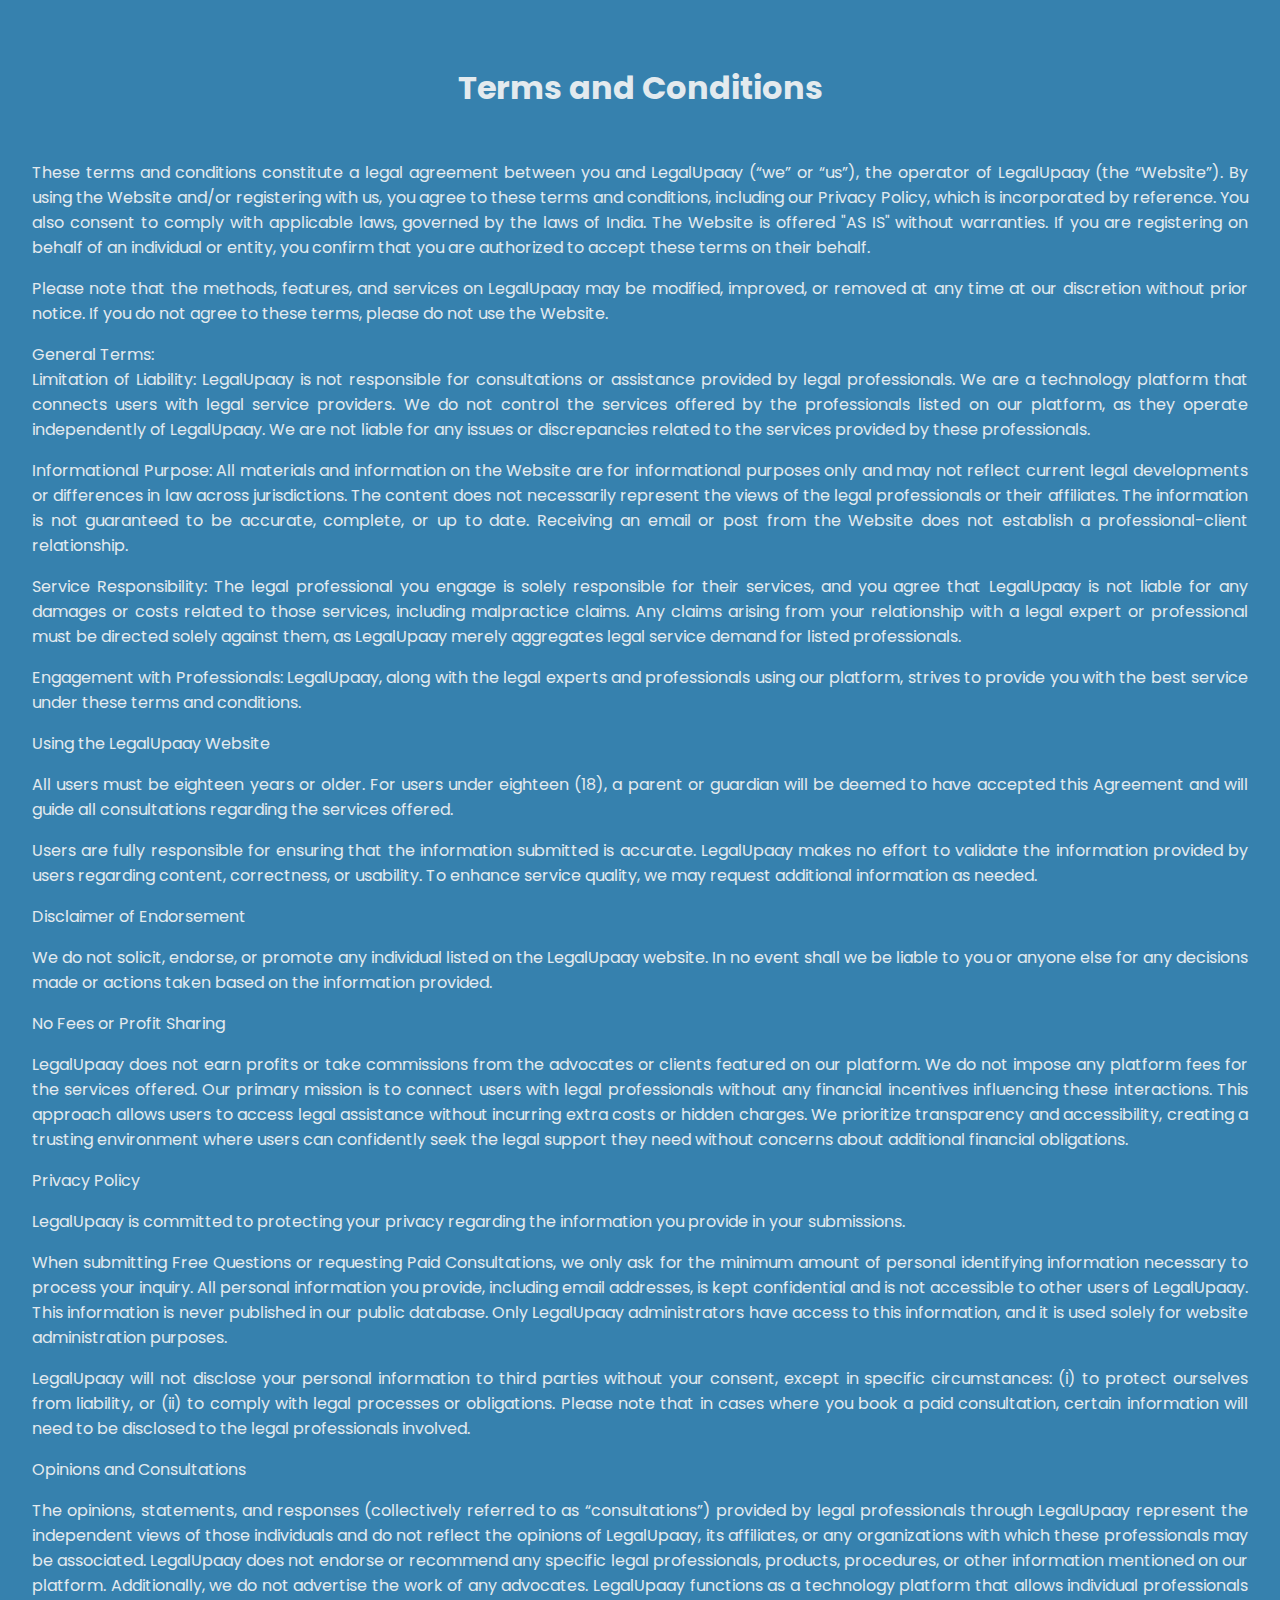
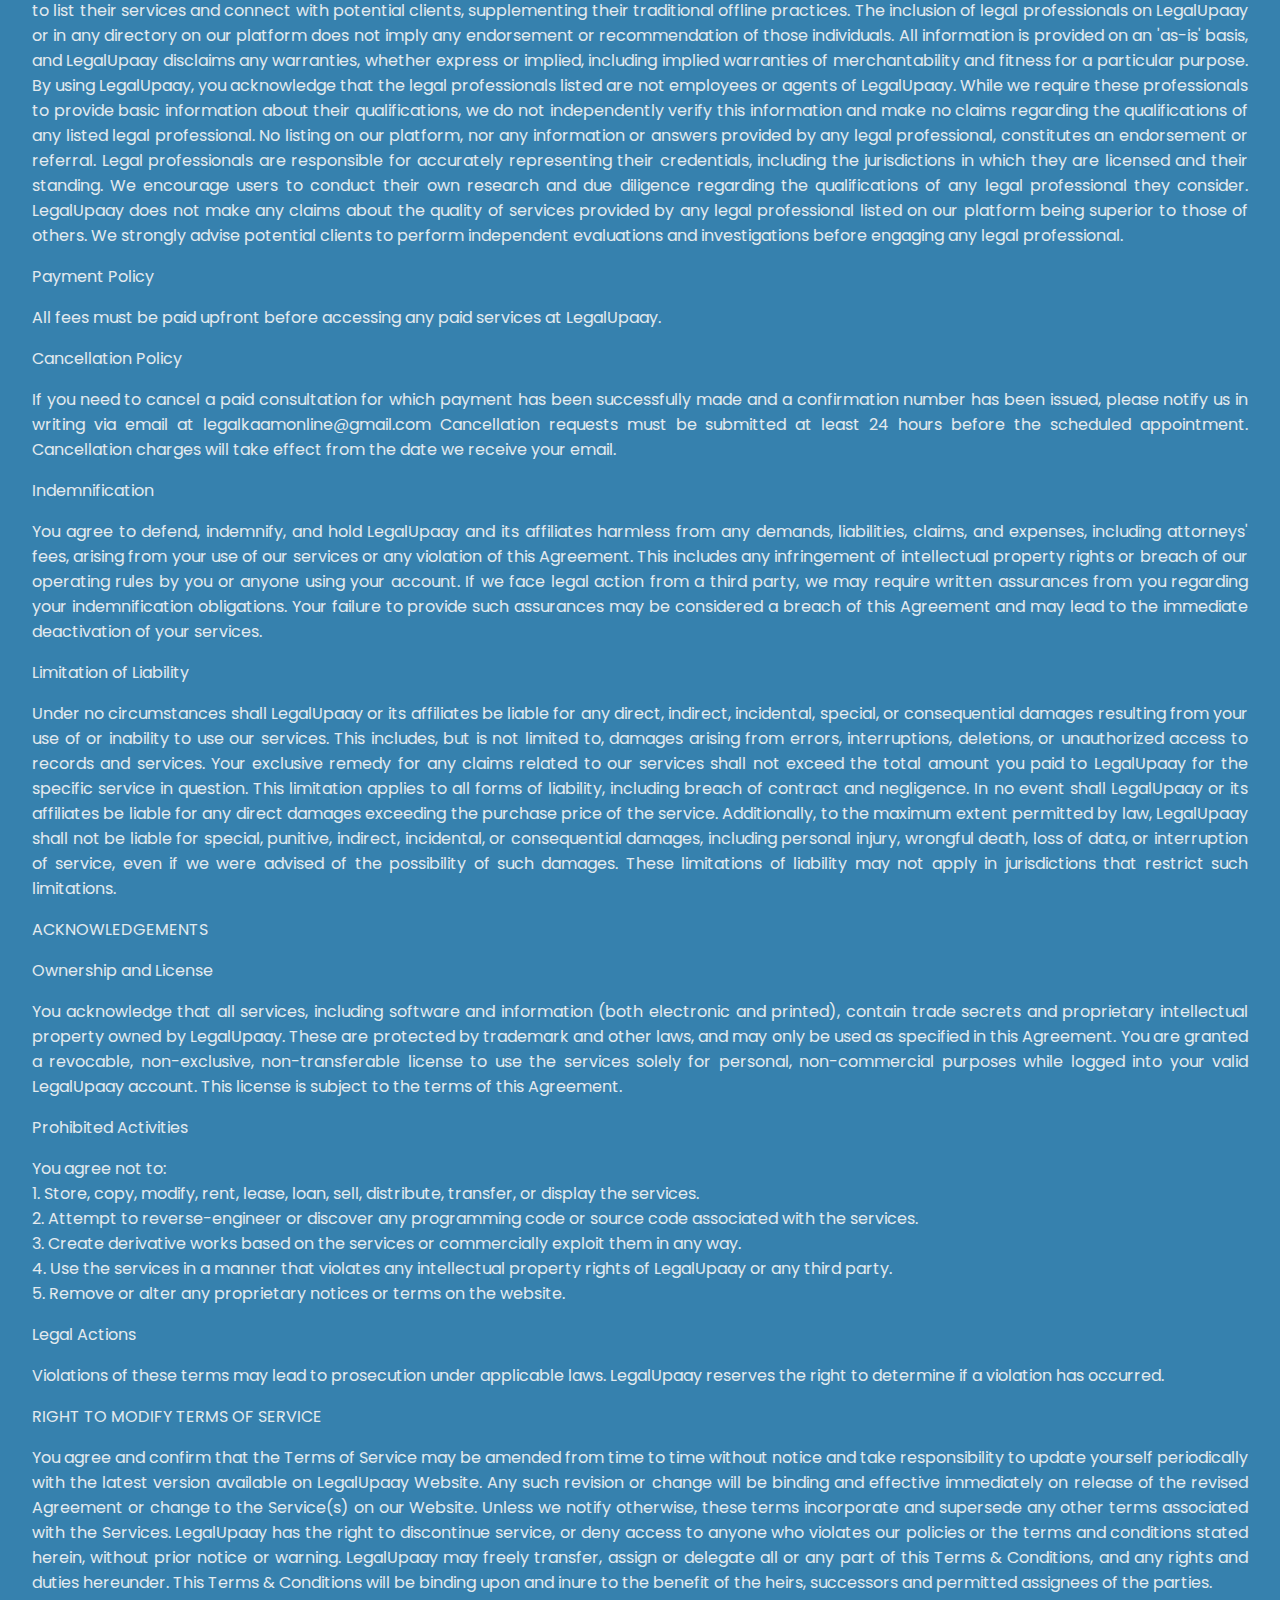
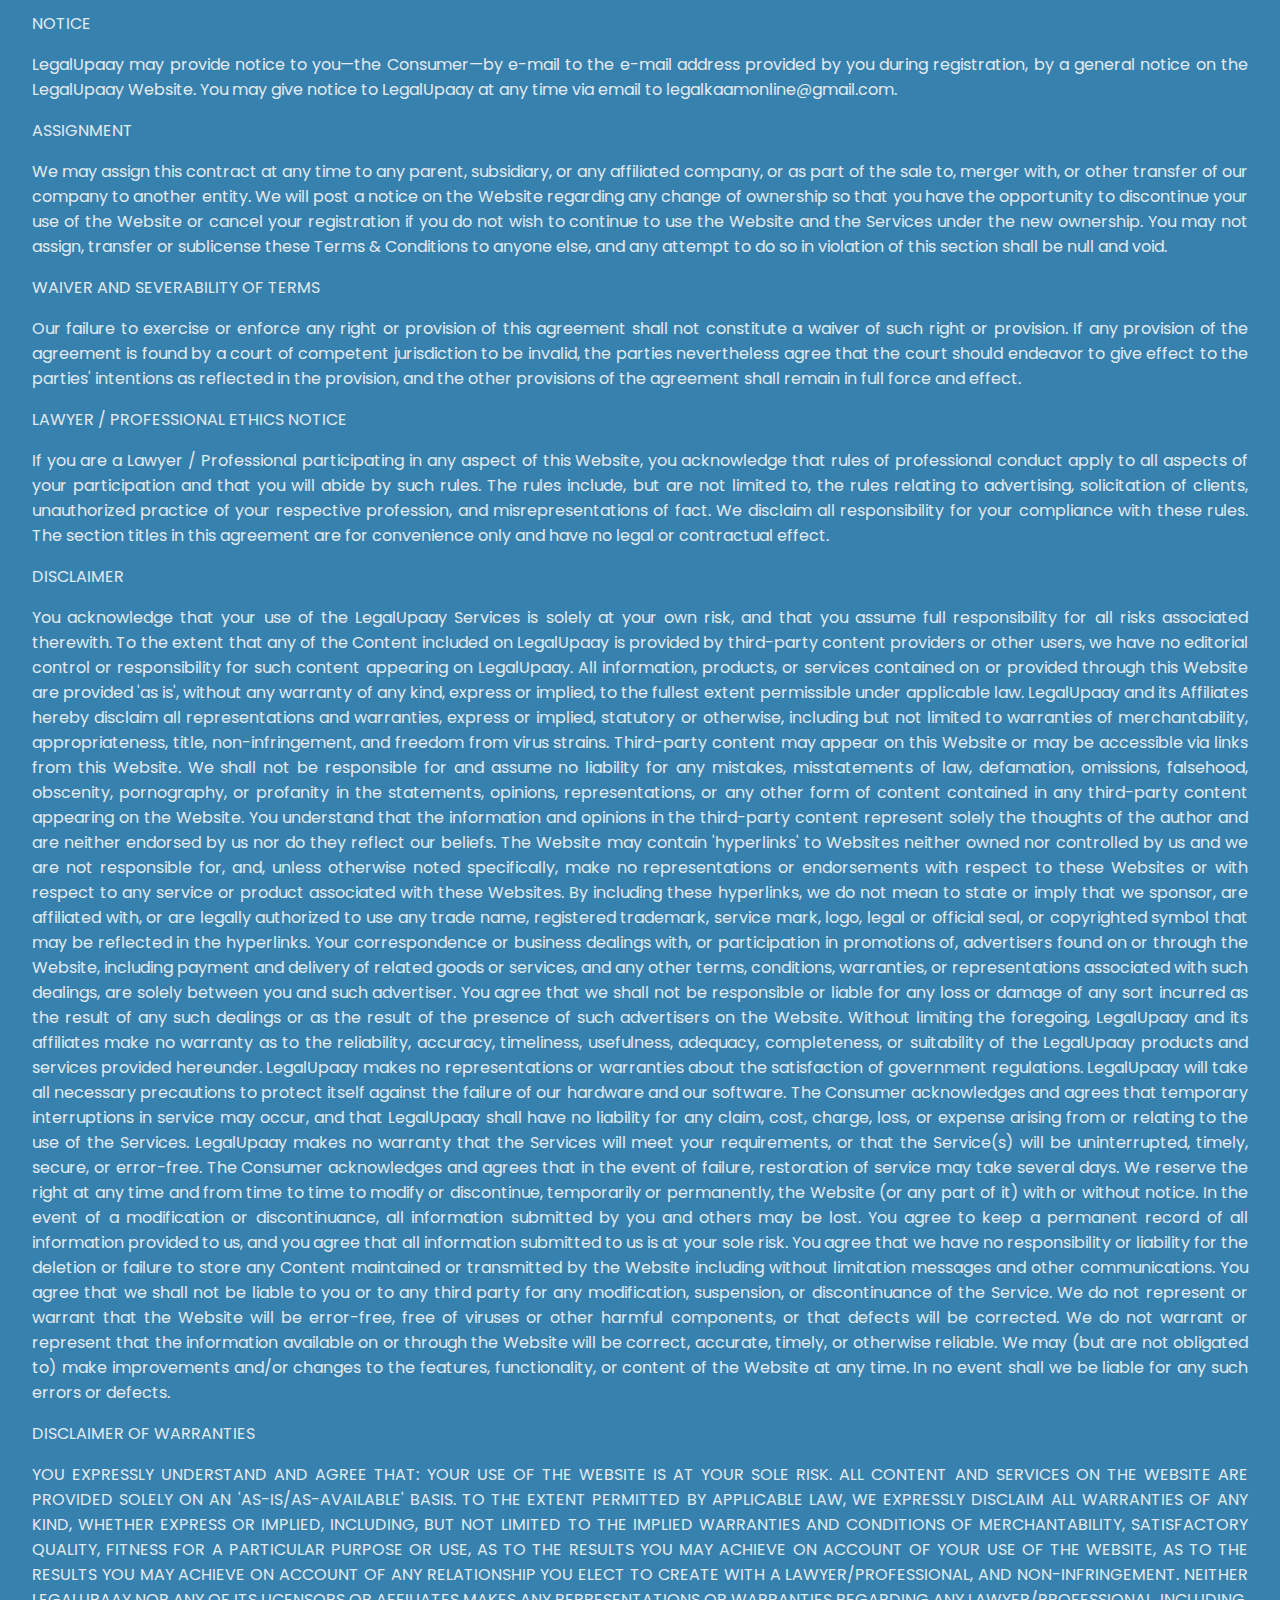
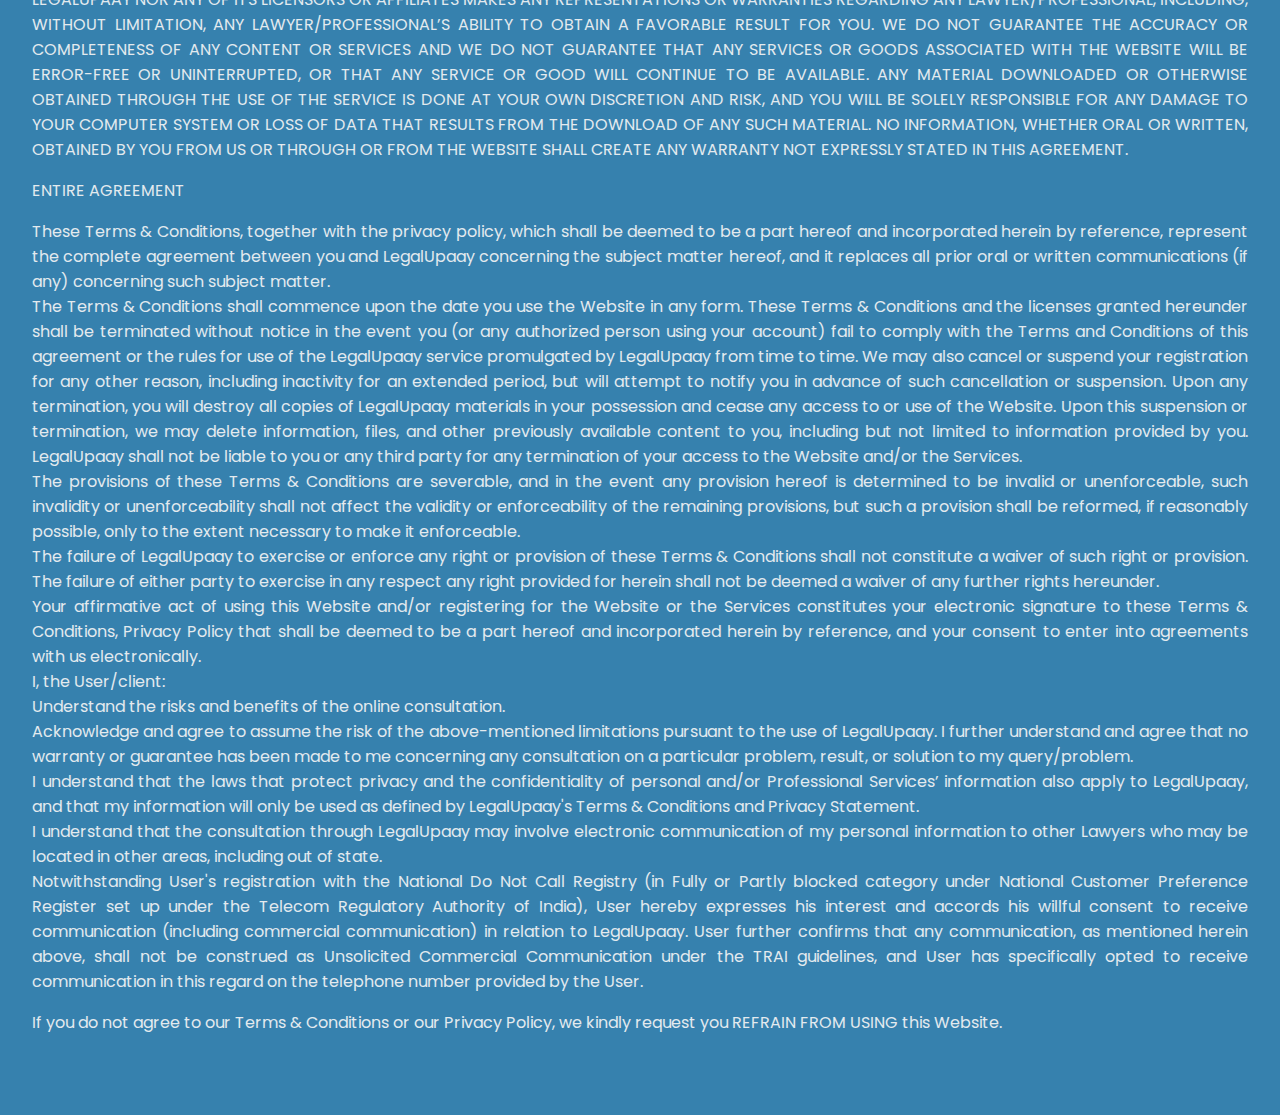
<file: terms.html>
<!DOCTYPE html>
<html lang="en">
<head>
  <meta charset="UTF-8">
  <meta name="viewport" content="width=device-width, initial-scale=1.0">
  <title>LegalUpaay | Terms and conditions</title>
  <link rel="stylesheet" href="main.css">
</head>
<body>
  <div class="terms">
    <h1>Terms and Conditions</h1>
    <p>These terms and conditions constitute a legal agreement between you and LegalUpaay (“we” or “us”), the operator of LegalUpaay (the “Website”). By using the Website and/or registering with us, you agree to these terms and conditions, including our Privacy Policy, which is incorporated by reference. You also consent to comply with applicable laws, governed by the laws of India. The Website is offered "AS IS" without warranties. If you are registering on behalf of an individual or entity, you confirm that you are authorized to accept these terms on their behalf.
    </p>
    <p>Please note that the methods, features, and services on LegalUpaay may be modified, improved, or removed at any time at our discretion without prior notice. If you do not agree to these terms, please do not use the Website.</p>
    <p>General Terms:<br>
      Limitation of Liability: LegalUpaay is not responsible for consultations or assistance provided by legal professionals. We are a technology platform that connects users with legal service providers. We do not control the services offered by the professionals listed on our platform, as they operate independently of LegalUpaay. We are not liable for any issues or discrepancies related to the services provided by these professionals.</p>
    <p>Informational Purpose: All materials and information on the Website are for informational purposes only and may not reflect current legal developments or differences in law across jurisdictions. The content does not necessarily represent the views of the legal professionals or their affiliates. The information is not guaranteed to be accurate, complete, or up to date. Receiving an email or post from the Website does not establish a professional-client relationship.
    </p>
    <p>Service Responsibility: The legal professional you engage is solely responsible for their services, and you agree that LegalUpaay is not liable for any damages or costs related to those services, including malpractice claims. Any claims arising from your relationship with a legal expert or professional must be directed solely against them, as LegalUpaay merely aggregates legal service demand for listed professionals.</p>
    <p>Engagement with Professionals: LegalUpaay, along with the legal experts and professionals using our platform, strives to provide you with the best service under these terms and conditions.</p>
    <p>Using the LegalUpaay Website</p>
    <p>All users must be eighteen years or older. For users under eighteen (18), a parent or guardian will be deemed to have accepted this Agreement and will guide all consultations regarding the services offered.</p>
    <p>Users are fully responsible for ensuring that the information submitted is accurate. LegalUpaay makes no effort to validate the information provided by users regarding content, correctness, or usability. To enhance service quality, we may request additional information as needed.</p>
    <p>Disclaimer of Endorsement</p>
    <p>We do not solicit, endorse, or promote any individual listed on the LegalUpaay website. In no event shall we be liable to you or anyone else for any decisions made or actions taken based on the information provided.</p>
    <p>No Fees or Profit Sharing</p>
    <p>LegalUpaay does not earn profits or take commissions from the advocates or clients featured on our platform. We do not impose any platform fees for the services offered. Our primary mission is to connect users with legal professionals without any financial incentives influencing these interactions. This approach allows users to access legal assistance without incurring extra costs or hidden charges. We prioritize transparency and accessibility, creating a trusting environment where users can confidently seek the legal support they need without concerns about additional financial obligations.</p>
    <p>Privacy Policy</p>
    <p>LegalUpaay is committed to protecting your privacy regarding the information you provide in your submissions.</p>
    <p>When submitting Free Questions or requesting Paid Consultations, we only ask for the minimum amount of personal identifying information necessary to process your inquiry. All personal information you provide, including email addresses, is kept confidential and is not accessible to other users of LegalUpaay. This information is never published in our public database. Only LegalUpaay administrators have access to this information, and it is used solely for website administration purposes.</p>
    <p>LegalUpaay will not disclose your personal information to third parties without your consent, except in specific circumstances: (i) to protect ourselves from liability, or (ii) to comply with legal processes or obligations. Please note that in cases where you book a paid consultation, certain information will need to be disclosed to the legal professionals involved.</p>
    <p>Opinions and Consultations</p>
    <p>The opinions, statements, and responses (collectively referred to as “consultations”) provided by legal professionals through LegalUpaay represent the independent views of those individuals and do not reflect the opinions of LegalUpaay, its affiliates, or any organizations with which these professionals may be associated. LegalUpaay does not endorse or recommend any specific legal professionals, products, procedures, or other information mentioned on our platform. Additionally, we do not advertise the work of any advocates.

      LegalUpaay functions as a technology platform that allows individual professionals to list their services and connect with potential clients, supplementing their traditional offline practices. The inclusion of legal professionals on LegalUpaay or in any directory on our platform does not imply any endorsement or recommendation of those individuals. All information is provided on an 'as-is' basis, and LegalUpaay disclaims any warranties, whether express or implied, including implied warranties of merchantability and fitness for a particular purpose.
      
      By using LegalUpaay, you acknowledge that the legal professionals listed are not employees or agents of LegalUpaay. While we require these professionals to provide basic information about their qualifications, we do not independently verify this information and make no claims regarding the qualifications of any listed legal professional. No listing on our platform, nor any information or answers provided by any legal professional, constitutes an endorsement or referral.
      
      Legal professionals are responsible for accurately representing their credentials, including the jurisdictions in which they are licensed and their standing. We encourage users to conduct their own research and due diligence regarding the qualifications of any legal professional they consider.
      
      LegalUpaay does not make any claims about the quality of services provided by any legal professional listed on our platform being superior to those of others. We strongly advise potential clients to perform independent evaluations and investigations before engaging any legal professional.</p>
    <p>Payment Policy</p>
    <p>All fees must be paid upfront before accessing any paid services at LegalUpaay.
    </p>
    <p>Cancellation Policy</p>
    <p>If you need to cancel a paid consultation for which payment has been successfully made and a confirmation number has been issued, please notify us in writing via email at legalkaamonline@gmail.com 

      Cancellation requests must be submitted at least 24 hours before the scheduled appointment. Cancellation charges will take effect from the date we receive your email.</p>
    <p>Indemnification</p>
    <p>You agree to defend, indemnify, and hold LegalUpaay and its affiliates harmless from any demands, liabilities, claims, and expenses, including attorneys' fees, arising from your use of our services or any violation of this Agreement. This includes any infringement of intellectual property rights or breach of our operating rules by you or anyone using your account.

      If we face legal action from a third party, we may require written assurances from you regarding your indemnification obligations. Your failure to provide such assurances may be considered a breach of this Agreement and may lead to the immediate deactivation of your services.</p>
    <p>Limitation of Liability</p>
    <p>Under no circumstances shall LegalUpaay or its affiliates be liable for any direct, indirect, incidental, special, or consequential damages resulting from your use of or inability to use our services. This includes, but is not limited to, damages arising from errors, interruptions, deletions, or unauthorized access to records and services.

      Your exclusive remedy for any claims related to our services shall not exceed the total amount you paid to LegalUpaay for the specific service in question. This limitation applies to all forms of liability, including breach of contract and negligence.
      
      In no event shall LegalUpaay or its affiliates be liable for any direct damages exceeding the purchase price of the service. Additionally, to the maximum extent permitted by law, LegalUpaay shall not be liable for special, punitive, indirect, incidental, or consequential damages, including personal injury, wrongful death, loss of data, or interruption of service, even if we were advised of the possibility of such damages. 
      
      These limitations of liability may not apply in jurisdictions that restrict such limitations.</p>
    <p>ACKNOWLEDGEMENTS</p>
    <p>Ownership and License</p>
    <p>You acknowledge that all services, including software and information (both electronic and printed), contain trade secrets and proprietary intellectual property owned by LegalUpaay. These are protected by trademark and other laws, and may only be used as specified in this Agreement.

      You are granted a revocable, non-exclusive, non-transferable license to use the services solely for personal, non-commercial purposes while logged into your valid LegalUpaay account. This license is subject to the terms of this Agreement.</p>
    <p>Prohibited Activities</p>
    <p>You agree not to:
      <br>
      1. Store, copy, modify, rent, lease, loan, sell, distribute, transfer, or display the services.
      <br>
      2. Attempt to reverse-engineer or discover any programming code or source code associated with the services.
      <br>
      3. Create derivative works based on the services or commercially exploit them in any way.
      <br>
      4. Use the services in a manner that violates any intellectual property rights of LegalUpaay or any third party.
      <br>
      5. Remove or alter any proprietary notices or terms on the website.</p>
    <p>Legal Actions</p>
    <p>Violations of these terms may lead to prosecution under applicable laws. LegalUpaay reserves the right to determine if a violation has occurred.</p>
    <p>RIGHT TO MODIFY TERMS OF SERVICE</p>
    <p>You agree and confirm that the Terms of Service may be amended from time to time without notice and take responsibility to update yourself periodically with the latest version available on LegalUpaay Website. Any such revision or change will be binding and effective immediately on release of the revised Agreement or change to the Service(s) on our Website. Unless we notify otherwise, these terms incorporate and supersede any other terms associated with the Services.

      LegalUpaay has the right to discontinue service, or deny access to anyone who violates our policies or the terms and conditions stated herein, without prior notice or warning.
      
      LegalUpaay may freely transfer, assign or delegate all or any part of this Terms & Conditions, and any rights and duties hereunder. This Terms & Conditions will be binding upon and inure to the benefit of the heirs, successors and permitted assignees of the parties.</p>
    <p>NOTICE</p>
    <p>LegalUpaay may provide notice to you—the Consumer—by e-mail to the e-mail address provided by you during registration, by a general notice on the LegalUpaay Website. You may give notice to LegalUpaay at any time via email to legalkaamonline@gmail.com.</p>
    <p>ASSIGNMENT</p>
    <p>We may assign this contract at any time to any parent, subsidiary, or any affiliated company, or as part of the sale to, merger with, or other transfer of our company to another entity. We will post a notice on the Website regarding any change of ownership so that you have the opportunity to discontinue your use of the Website or cancel your registration if you do not wish to continue to use the Website and the Services under the new ownership. You may not assign, transfer or sublicense these Terms & Conditions to anyone else, and any attempt to do so in violation of this section shall be null and void.</p>
    <p>WAIVER AND SEVERABILITY OF TERMS</p>
    <p>Our failure to exercise or enforce any right or provision of this agreement shall not constitute a waiver of such right or provision. If any provision of the agreement is found by a court of competent jurisdiction to be invalid, the parties nevertheless agree that the court should endeavor to give effect to the parties' intentions as reflected in the provision, and the other provisions of the agreement shall remain in full force and effect.</p>
    <p>LAWYER / PROFESSIONAL ETHICS NOTICE</p>
    <p>If you are a Lawyer / Professional participating in any aspect of this Website, you acknowledge that rules of professional conduct apply to all aspects of your participation and that you will abide by such rules. The rules include, but are not limited to, the rules relating to advertising, solicitation of clients, unauthorized practice of your respective profession, and misrepresentations of fact. We disclaim all responsibility for your compliance with these rules.

      The section titles in this agreement are for convenience only and have no legal or contractual effect.
    
    <p>DISCLAIMER</p>
    <p>You acknowledge that your use of the LegalUpaay Services is solely at your own risk, and that you assume full responsibility for all risks associated therewith. To the extent that any of the Content included on LegalUpaay is provided by third-party content providers or other users, we have no editorial control or responsibility for such content appearing on LegalUpaay. All information, products, or services contained on or provided through this Website are provided 'as is', without any warranty of any kind, express or implied, to the fullest extent permissible under applicable law. LegalUpaay and its Affiliates hereby disclaim all representations and warranties, express or implied, statutory or otherwise, including but not limited to warranties of merchantability, appropriateness, title, non-infringement, and freedom from virus strains.

      Third-party content may appear on this Website or may be accessible via links from this Website. We shall not be responsible for and assume no liability for any mistakes, misstatements of law, defamation, omissions, falsehood, obscenity, pornography, or profanity in the statements, opinions, representations, or any other form of content contained in any third-party content appearing on the Website. You understand that the information and opinions in the third-party content represent solely the thoughts of the author and are neither endorsed by us nor do they reflect our beliefs.
      
      The Website may contain 'hyperlinks' to Websites neither owned nor controlled by us and we are not responsible for, and, unless otherwise noted specifically, make no representations or endorsements with respect to these Websites or with respect to any service or product associated with these Websites. By including these hyperlinks, we do not mean to state or imply that we sponsor, are affiliated with, or are legally authorized to use any trade name, registered trademark, service mark, logo, legal or official seal, or copyrighted symbol that may be reflected in the hyperlinks.
      
      Your correspondence or business dealings with, or participation in promotions of, advertisers found on or through the Website, including payment and delivery of related goods or services, and any other terms, conditions, warranties, or representations associated with such dealings, are solely between you and such advertiser. You agree that we shall not be responsible or liable for any loss or damage of any sort incurred as the result of any such dealings or as the result of the presence of such advertisers on the Website.
      
      Without limiting the foregoing, LegalUpaay and its affiliates make no warranty as to the reliability, accuracy, timeliness, usefulness, adequacy, completeness, or suitability of the LegalUpaay products and services provided hereunder. LegalUpaay makes no representations or warranties about the satisfaction of government regulations.
      
      LegalUpaay will take all necessary precautions to protect itself against the failure of our hardware and our software. The Consumer acknowledges and agrees that temporary interruptions in service may occur, and that LegalUpaay shall have no liability for any claim, cost, charge, loss, or expense arising from or relating to the use of the Services. LegalUpaay makes no warranty that the Services will meet your requirements, or that the Service(s) will be uninterrupted, timely, secure, or error-free. The Consumer acknowledges and agrees that in the event of failure, restoration of service may take several days.
      
      We reserve the right at any time and from time to time to modify or discontinue, temporarily or permanently, the Website (or any part of it) with or without notice. In the event of a modification or discontinuance, all information submitted by you and others may be lost. You agree to keep a permanent record of all information provided to us, and you agree that all information submitted to us is at your sole risk. You agree that we have no responsibility or liability for the deletion or failure to store any Content maintained or transmitted by the Website including without limitation messages and other communications. You agree that we shall not be liable to you or to any third party for any modification, suspension, or discontinuance of the Service.
      
      We do not represent or warrant that the Website will be error-free, free of viruses or other harmful components, or that defects will be corrected. We do not warrant or represent that the information available on or through the Website will be correct, accurate, timely, or otherwise reliable. We may (but are not obligated to) make improvements and/or changes to the features, functionality, or content of the Website at any time. In no event shall we be liable for any such errors or defects.</p>
    <p>DISCLAIMER OF WARRANTIES</p>
    <p>YOU EXPRESSLY UNDERSTAND AND AGREE THAT: YOUR USE OF THE WEBSITE IS AT YOUR SOLE RISK. ALL CONTENT AND SERVICES ON THE WEBSITE ARE PROVIDED SOLELY ON AN 'AS-IS/AS-AVAILABLE' BASIS. TO THE EXTENT PERMITTED BY APPLICABLE LAW, WE EXPRESSLY DISCLAIM ALL WARRANTIES OF ANY KIND, WHETHER EXPRESS OR IMPLIED, INCLUDING, BUT NOT LIMITED TO THE IMPLIED WARRANTIES AND CONDITIONS OF MERCHANTABILITY, SATISFACTORY QUALITY, FITNESS FOR A PARTICULAR PURPOSE OR USE, AS TO THE RESULTS YOU MAY ACHIEVE ON ACCOUNT OF YOUR USE OF THE WEBSITE, AS TO THE RESULTS YOU MAY ACHIEVE ON ACCOUNT OF ANY RELATIONSHIP YOU ELECT TO CREATE WITH A LAWYER/PROFESSIONAL, AND NON-INFRINGEMENT. NEITHER LEGALUPAAY NOR ANY OF ITS LICENSORS OR AFFILIATES MAKES ANY REPRESENTATIONS OR WARRANTIES REGARDING ANY LAWYER/PROFESSIONAL, INCLUDING, WITHOUT LIMITATION, ANY LAWYER/PROFESSIONAL’S ABILITY TO OBTAIN A FAVORABLE RESULT FOR YOU.

      WE DO NOT GUARANTEE THE ACCURACY OR COMPLETENESS OF ANY CONTENT OR SERVICES AND WE DO NOT GUARANTEE THAT ANY SERVICES OR GOODS ASSOCIATED WITH THE WEBSITE WILL BE ERROR-FREE OR UNINTERRUPTED, OR THAT ANY SERVICE OR GOOD WILL CONTINUE TO BE AVAILABLE.
      
      ANY MATERIAL DOWNLOADED OR OTHERWISE OBTAINED THROUGH THE USE OF THE SERVICE IS DONE AT YOUR OWN DISCRETION AND RISK, AND YOU WILL BE SOLELY RESPONSIBLE FOR ANY DAMAGE TO YOUR COMPUTER SYSTEM OR LOSS OF DATA THAT RESULTS FROM THE DOWNLOAD OF ANY SUCH MATERIAL.
      
      NO INFORMATION, WHETHER ORAL OR WRITTEN, OBTAINED BY YOU FROM US OR THROUGH OR FROM THE WEBSITE SHALL CREATE ANY WARRANTY NOT EXPRESSLY STATED IN THIS AGREEMENT.</p>
    <p>ENTIRE AGREEMENT</p>
    <p>These Terms & Conditions, together with the privacy policy, which shall be deemed to be a part hereof and incorporated herein by reference, represent the complete agreement between you and LegalUpaay concerning the subject matter hereof, and it replaces all prior oral or written communications (if any) concerning such subject matter.

      <br>The Terms & Conditions shall commence upon the date you use the Website in any form. These Terms & Conditions and the licenses granted hereunder shall be terminated without notice in the event you (or any authorized person using your account) fail to comply with the Terms and Conditions of this agreement or the rules for use of the LegalUpaay service promulgated by LegalUpaay from time to time. We may also cancel or suspend your registration for any other reason, including inactivity for an extended period, but will attempt to notify you in advance of such cancellation or suspension. Upon any termination, you will destroy all copies of LegalUpaay materials in your possession and cease any access to or use of the Website. Upon this suspension or termination, we may delete information, files, and other previously available content to you, including but not limited to information provided by you. LegalUpaay shall not be liable to you or any third party for any termination of your access to the Website and/or the Services.
      
      <br>The provisions of these Terms & Conditions are severable, and in the event any provision hereof is determined to be invalid or unenforceable, such invalidity or unenforceability shall not affect the validity or enforceability of the remaining provisions, but such a provision shall be reformed, if reasonably possible, only to the extent necessary to make it enforceable.
      
      <br>The failure of LegalUpaay to exercise or enforce any right or provision of these Terms & Conditions shall not constitute a waiver of such right or provision. The failure of either party to exercise in any respect any right provided for herein shall not be deemed a waiver of any further rights hereunder.
      
      <br>Your affirmative act of using this Website and/or registering for the Website or the Services constitutes your electronic signature to these Terms & Conditions, Privacy Policy that shall be deemed to be a part hereof and incorporated herein by reference, and your consent to enter into agreements with us electronically.
      
      <br>I, the User/client:
      
      <br>Understand the risks and benefits of the online consultation.
      
      <br>Acknowledge and agree to assume the risk of the above-mentioned limitations pursuant to the use of LegalUpaay. I further understand and agree that no warranty or guarantee has been made to me concerning any consultation on a particular problem, result, or solution to my query/problem.
      
      <br>I understand that the laws that protect privacy and the confidentiality of personal and/or Professional Services’ information also apply to LegalUpaay, and that my information will only be used as defined by LegalUpaay's Terms & Conditions and Privacy Statement.
      
      <br>I understand that the consultation through LegalUpaay may involve electronic communication of my personal information to other Lawyers who may be located in other areas, including out of state.
      
      <br>Notwithstanding User's registration with the National Do Not Call Registry (in Fully or Partly blocked category under National Customer Preference Register set up under the Telecom Regulatory Authority of India), User hereby expresses his interest and accords his willful consent to receive communication (including commercial communication) in relation to LegalUpaay. User further confirms that any communication, as mentioned herein above, shall not be construed as Unsolicited Commercial Communication under the TRAI guidelines, and User has specifically opted to receive communication in this regard on the telephone number provided by the User.</p>
      
      <p>If you do not agree to our Terms & Conditions or our Privacy Policy, we kindly request you REFRAIN FROM USING this Website.</p>
  </div>
</body>
</html>
</file>
<file: main.css>
@import url("https://fonts.googleapis.com/css2?family=Poppins:wght@300;400;700&display=swap");
:root {
  --primary-color: #3681AE;
  --secondary-color: #3681AE;
  --c2: #287aadfc;
  --c3: #00F7FF;
  --c4: #e3eaee;
  --c5: #3680ae28;
  --c6: #3B3B3B;
  --c7: rgba(0, 0, 0, 0.2);
}

html {
  scroll-behavior: smooth;
  overflow-x: hidden;
  background: #FCFCFF;
}

body {
  margin: 0;
  padding: 0;
  overflow-x: hidden;
}

* {
  -webkit-box-sizing: border-box;
          box-sizing: border-box;
  font-family: 'Poppins', Arial, Helvetica, sans-serif;
}

ul {
  list-style: none;
  margin: 0;
  padding: 0;
}

a {
  text-decoration: none;
}

img {
  max-width: 90%;
}

.floating-button {
  position: fixed;
  bottom: 20px;
  right: 20px;
  padding: 1em;
  aspect-ratio: 1;
  border-radius: 50%;
  background-color: var(--primary-color);
  display: -webkit-box;
  display: -ms-flexbox;
  display: flex;
  -webkit-box-pack: center;
      -ms-flex-pack: center;
          justify-content: center;
  text-align: center;
  -webkit-box-shadow: 1px 1px 1px 1px rgba(0, 0, 0, 0.2);
          box-shadow: 1px 1px 1px 1px rgba(0, 0, 0, 0.2);
  color: white;
  cursor: pointer;
  z-index: 1000;
}

.nav-container {
  background-color: var(--c2);
  position: fixed;
  top: 0;
  left: 0;
  width: 100%;
  z-index: 4;
}

.nav-container a {
  color: #fff;
}

.project-links {
  padding-top: 1em;
}

.project-links .links {
  display: -webkit-inline-box;
  display: -ms-inline-flexbox;
  display: inline-flex;
  -webkit-box-pack: center;
      -ms-flex-pack: center;
          justify-content: center;
  -webkit-box-align: center;
      -ms-flex-align: center;
          align-items: center;
  width: 30px;
  height: 30px;
  cursor: pointer;
  margin-right: 1em;
}

header {
  display: -webkit-box;
  display: -ms-flexbox;
  display: flex;
  -webkit-box-pack: justify;
      -ms-flex-pack: justify;
          justify-content: space-between;
  -webkit-box-align: center;
      -ms-flex-align: center;
          align-items: center;
  padding: 1em 1.5em;
  border-bottom: 0.2px solid var(--c7);
}

header .logoContainer {
  color: var(--c3);
  font-weight: bold;
  letter-spacing: 4px;
  font-size: 1.1em;
  display: flex;
  align-items: center;
}

.textLogo {
  display: none;
}

.logo {
  width: 250px;
}

header nav ul {
  font-size: 1rem;
}

.terms {
  background-color: var(--primary-color);
  min-height: 100vh;
  color: var(--c4);
  padding: 4rem 2rem;
  text-align: justify;
}

.terms h1 {
  margin: 0;
  padding: 0;
  text-align: center;
  margin-bottom: 3rem;
}

.footer-content {
  display: flex;
  flex-wrap: wrap;
  justify-content: space-between;
  align-items: flex-start;
  gap: 20vw;
  max-width: 1000px;
  margin: 0 auto;
}

.hire-me-btn {
  color: var(--primary-color);
  background-color: #FFFFFF;
  padding: 0.8em 3.6em;
  font-weight: bold;
  letter-spacing: 0.1em;
  cursor: pointer;
}

.consult {
  background-color: var(--primary-color);
  color: #FFFFFF;
  text-align: center;
  padding: 0.5em;
  font-weight: bold;
  letter-spacing: 0.1em;
  cursor: pointer;
  width: 100%;
  display: block;
}

.consult > a {
  color: var(--c4);
}

@media screen and (max-width: 500px) {
  .textLogo {
    /* display: unset; */
  }
  .logo {
    width: 180px;
  }
}

header nav ul {
  display: -webkit-box;
  display: -ms-flexbox;
  display: flex;
  -webkit-box-pack: justify;
      -ms-flex-pack: justify;
          justify-content: space-between;
  gap: 1em;
  font-size: 0.8rem;
}

header nav ul a {
  display: block;
}

ul > li > a > img {
  width: 30px;
}

.social-header,
.hero-design {
  display: none;
}

.hero {
  background-color: var(--primary-color);
  color: #fff;
  display: -ms-grid;
  display: grid;
  text-align: center;
  padding: 4em;
}

.meet {
  display: -webkit-box;
  display: -ms-flexbox;
  display: flex;
  -webkit-box-pack: center;
      -ms-flex-pack: center;
          justify-content: center;
  margin: 1em auto;
  margin-bottom: 2.5rem;
  min-width: 200px;
  font-weight: bold;
  color: var(--c4);
}

.meet p {
  margin: 0;
  margin-bottom: 2.5rem;
}

.scroll {
  width: 30px;
  margin-top: 2em;
}

section {
  padding: 4em 2em;
  text-align: center;
}

.featured {
  position: relative;
}

.service {
  border: 0.2px solid var(--c7);
  border-radius: 0.4rem;
  padding: 1rem 2rem;
  margin: 1rem 0;
  min-width: 50%;
}

.service-description {
  font-size: 0.7rem;
}

.featured img {
  border-radius: 0.5em;
}

.featured::before {
  content: '';
  position: absolute;
  top: 0;
  left: 0;
  width: 200px;
  height: 200px;
  border-radius: 50%;
  background-color: var(--c5);
  z-index: -1;
}

.subtitle {
  text-transform: uppercase;
  font-weight: bold;
  color: var(--primary-color);
  letter-spacing: 0.2em;
  font-size: 0.85em;
}

.featured-title {
  color: #000000;
  font-size: 1.3em;
  font-weight: bold;
  margin-top: -0.4em;
  display: block;
}

.featured-desc {
  text-align: left;
  color: var(--c6);
  margin-bottom: 8px;
  line-height: 1.5;
  font-weight: 500;
}

.project-links {
  margin-bottom: 3em;
}

.portfolio-container > a > img {
  border-radius: 0.5em;
  margin-bottom: 2em;
}

.about {
  background-color: var(--primary-color);
  color: white;
  display: -ms-grid;
  display: grid;
}

.about p {
  padding: 1em;
  margin: 2em -0.5em;
  border-radius: 0.2em;
  text-align: left;
}

.about .about-title {
  font-size: 1.5em;
  font-weight: bold;
  margin-bottom: 1em;
}

.about .profile img {
  width: 100%;
  border-radius: 0.5em;
}

.colored {
  color: var(--primary-color);
}

.hire-me-btn {
  color: var(--primary-color);
  background-color: #FFFFFF;
  padding: 0.8em 1.6em;
  font-weight: bold;
  letter-spacing: 0.1em;
  cursor: pointer;
}

.footer {
  background-color: var(--c2);
  color: #fff;
  width: 100%;
  padding: 1em;
}

.footer-content {
  display: flex;
  justify-content: space-between;
  align-items: flex-start;
  gap: 2rem;
  max-width: 1000px;
  margin: 0 auto;
}

.support {
  text-align: left;
}

.support p {
  display: flex;
  gap: 1rem;
}

.copyright {
  padding: 0.8rem 0;
}

.legal {
  text-align: left;
}

.legal > a {
  color: var(--c4);
}

.disclamer {
  font-size: 0.8rem;
  max-width: 1000px;
  margin: 4rem auto;
  text-align: justify;
}

.social-footer > ul {
  display: -webkit-box;
  display: -ms-flexbox;
  display: flex;
  -webkit-box-pack: center;
      -ms-flex-pack: center;
          justify-content: center;
  -webkit-box-align: center;
      -ms-flex-align: center;
          align-items: center;
  gap: 2em;
  margin: 2em auto;
  width: 100%;
  max-width: 400px;
}

.social-footer > ul a {
  color: #fff;
}

.lawyerCardMobile {
  /* border: 1px solid var(--secondary-color); */
  background-color: whitesmoke;
  color: var(--c6);
  border-radius: 1rem;
  padding: 1rem;
  /* color: text-80; */
  box-shadow: 0px 1px 2px rgba(0, 0, 0, 0.1);
  text-align: left;
}
.lawyerCardMobile:hover {
  outline: 1px solid var(--primary-color);
}
.lawyerCardMobile .profile {
  display: flex;
  justify-content: flex-start;
  align-items: flex-start;
  gap: 1rem;
  margin-bottom: 1rem;
}
.lawyerCardMobile .profile .profileImage {
  width: clamp(10px, 30%, 120px);
  aspect-ratio: 1;
  border-radius: 50%;
  overflow: hidden;
  /* background-color: text-100; */
}
.lawyerCardMobile .profile .profileImage img {
  height: 100%;
  width: 100%;
  object-fit: cover;
}
.lawyerCardMobile .profile .name {
  width: 100%;
  margin-top: 0.4rem;
}
.lawyerCardMobile .profile .name * {
  margin: 0;
}
.lawyerCardMobile .profile .name p {
  font-size: 0.8rem;
  /* color: text-60; */
  margin: 0.2rem 0 0.4rem 0;
  padding: 0;
}
.lawyerCardMobile .profile .name .rateAndRating {
  display: flex;
  justify-content: space-between;
  align-items: center;
  color: var(--secondary-color);
}
.lawyerCardMobile .profile .name .rateAndRating .rate {
  font-weight: 600;
  font-size: 0.9rem;
  margin-right: 1rem;
}
.lawyerCardMobile .profile .name .rateAndRating .rate span {
  margin-left: 0.2rem;
}
.lawyerCardMobile .details {
  margin-top: 1.5rem;
  margin-left: 0.5rem;
  margin-bottom: 1.5rem;
  display: flex;
  flex-direction: column;
  justify-content: flex-start;
  align-items: flex-start;
  gap: 1.5rem;
  margin-right: 1rem;
}
.lawyerCardMobile .details .descriptionList .description {
  /* color: text-100; */
  font-size: 0.8rem;
  margin-bottom: 0.5rem;
  display: grid;
  grid-template-columns: 1fr 2fr;
  gap: 0.4rem;
}
.lawyerCardMobile .details .descriptionList .description .tag {
  font-weight: 600;
}
.lawyerCardMobile .details .descriptionList .description .value {
  /* color: text-60; */
  margin-left: 0.6rem;
}
.lawyerCardMobile .cta {
  display: flex;
  flex-direction: column;
  justify-content: space-between;
  align-items: flex-start;
}
.lawyerCardMobile .cta button {
  border-radius: 2px;
  font-weight: 600;
  letter-spacing: 0.1rem;
}
.lawyerCardMobile {
  margin-bottom: 1rem;
}

@media screen and (min-width: 768px) {
  .floating-button {
    bottom: 40px;
    right: 40px;
  }
  .nav-container {
    position: static;
  }
  header nav ul {
    font-size: 1rem;
  }
  .social-footer > ul {
    display: none;
  }
  .portfolio,
  .featured {
    text-align: left;
  }
  .featured,
  .portfolio-container {
    display: -ms-grid;
    display: grid;
    -ms-grid-columns: 2fr 3fr;
        grid-template-columns: 2fr 3fr;
  }
  .left,
  .portfolio-left {
    display: -ms-grid;
    display: grid;
    place-items: center;
  }
  .featured-desc {
    margin-bottom: 0;
  }
  .right {
    margin-left: 3em;
    display: flex;
    gap: 1rem;
  }
  .portfolio-container > a > img {
    margin-left: 3em;
  }
  .about > .content > p {
    text-align: left;
    width: 100%;
    padding: 2em;
    line-height: 1.8;
  }
  .about .profile img {
    width: 50%;
  }
  .about__inner {
    display: grid;
    grid-template-columns: 1fr;
    gap: 1rem;
  }
  .lawyerCardMobile {
    margin-bottom: 1rem;
  }
  .footer-content {
    display: flex;
    justify-content: space-between;
    align-items: flex-start;
    gap: 2rem;
    max-width: 1000px;
    margin: 0 auto;
  }
}

@media screen and (min-width: 1000px) {
  .footer-content {
    display: flex;
    justify-content: space-between;
    align-items: flex-start;
    gap: 2rem;
    max-width: 1000px;
    margin: 0 auto;
  }
  .lawyerCardMobile {
    margin-bottom: 1rem;
  }
  .hero {
    height: 90vh;
  }
  section {
    padding: 4em;
  }
  .nav-container {
    display: -ms-grid;
    display: grid;
    -ms-grid-columns: 2fr 1fr;
        grid-template-columns: 2fr 1fr;
    background-color: unset;
  }
  .nav-container header {
    background-color: var(--c2);
    padding: 2em 2em 2em 4em;
  }
  .nav-container .social-header {
    display: block;
    padding-right: 4em;
  }
  .nav-container .social-header ul {
    display: -webkit-box;
    display: -ms-flexbox;
    display: flex;
    -webkit-box-pack: justify;
        -ms-flex-pack: justify;
            justify-content: space-between;
    -webkit-box-align: center;
        -ms-flex-align: center;
            align-items: center;
    height: 100%;
    width: 70%;
    float: right;
  }
  .nav-container .social-header ul li:hover {
    -webkit-transform: scale(1.1);
            transform: scale(1.1);
    -webkit-transition: -webkit-transform 0.2s ease-in-out;
    transition: -webkit-transform 0.2s ease-in-out;
    transition: transform 0.2s ease-in-out;
    transition: transform 0.2s ease-in-out, -webkit-transform 0.2s ease-in-out;
  }
  .nav-container .projects-page {
    background-color: var(--c2);
  }
  .hero {
    display: -ms-grid;
    display: grid;
    -ms-grid-columns: 2fr 1fr;
        grid-template-columns: 2fr 1fr;
    background-color: unset;
    padding: 0;
  }
  .hero .content {
    background-color: var(--primary-color);
    padding: 6em 8em 6em 4em;
    text-align: left;
  }
  .hero .content h1 {
    font-size: 2.5em;
    font-weight: bold;
    margin-bottom: 1em;
    width: 80%;
  }
  .hero .content .meet {
    -webkit-box-pack: start;
        -ms-flex-pack: start;
            justify-content: flex-start;
    font-size: 1.3em;
  }
  .hero .content .meet p {
    margin-left: 0.5em;
    font-size: 1rem;
    font-weight: 400;
  }
  .hero .hero-design {
    display: unset;
    color: var(--c6);
    width: 100%;
    display: flex;
    gap: 1rem;
    flex-direction: column;
    justify-content: center;
  }
  .hero .hero-design p {
    display: flex;
    flex-direction: column;
    justify-content: flex-start;
    align-items: center;
    gap: 0.5rem;
    font-size: 1rem;
    margin: 0;
    margin-bottom: 2rem;
  }
  .hero .hero-design p img {
    width: 120px;
  }
  .about__inner {
    display: grid;
    grid-template-columns: 1fr;
    gap: 1rem;
  }
}

@media screen and (min-width: 1200px) {
  .lawyerCardMobile {
    margin-bottom: 0;
  }
  header {
    padding: 1em 1em 1em 10em !important;
  }
  .social-header {
    padding: 2em 10em 2em 0 !important;
  }
  section {
    padding: 5em 10em 4em 10em !important;
  }
  .hero .content {
    padding: 6em 8em 6em 10em !important;
  }
  .footer {
    padding: 2em !important;
  }
  .about__inner {
    display: grid;
    grid-template-columns: 1fr 1fr;
    gap: 1rem;
  }
  .footer-content {
    display: flex;
    justify-content: space-between;
    align-items: flex-start;
    gap: 2rem;
    max-width: 1000px;
    margin: 0 auto;
  }
}

.circle {
  animation: circleAnim 1s infinite alternate-reverse;
}

@-webkit-keyframes circleAnim {
  from {
    -webkit-transform: translate(0px, 0px);
            transform: translate(0px, 0px);
  }
  to {
    -webkit-transform: translate(0px, 320px);
            transform: translate(0px, 320px);
  }
}

@keyframes circleAnim {
  from {
    -webkit-transform: translate(0px, 0px);
            transform: translate(0px, 0px);
  }
  to {
    -webkit-transform: translate(0px, 320px);
            transform: translate(0px, 320px);
  }
}
/*# sourceMappingURL=main.css.map */
</file>
